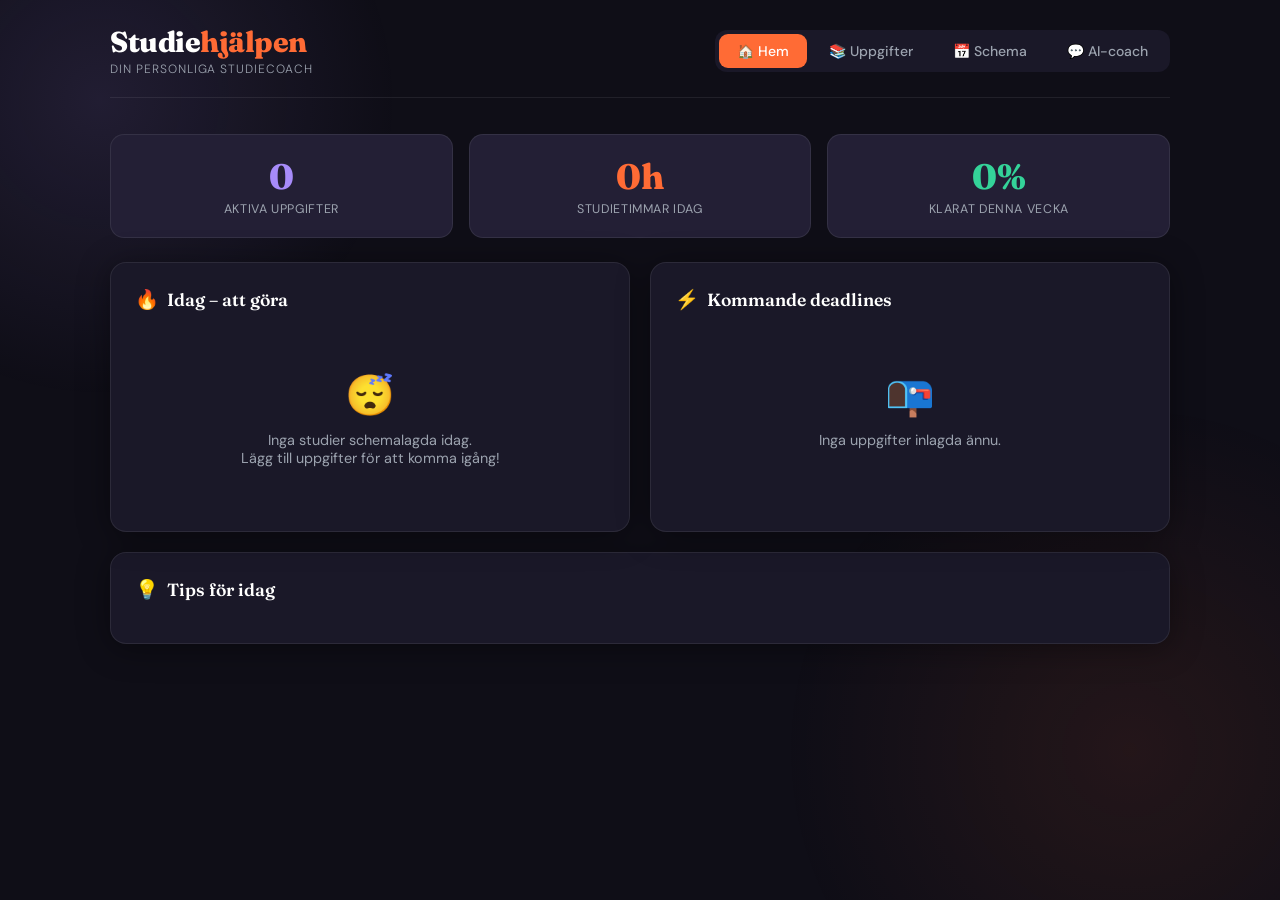
<file: index.html>
<!DOCTYPE html>
<html lang="sv">
<head>
<meta charset="UTF-8">
<meta name="viewport" content="width=device-width, initial-scale=1.0">
<title>Studiehjälpen</title>
<link href="https://fonts.googleapis.com/css2?family=Fraunces:ital,opsz,wght@0,9..144,300;0,9..144,600;0,9..144,800;1,9..144,400&family=DM+Sans:wght@300;400;500;600&display=swap" rel="stylesheet">
<style>
  :root {
    --bg: #0f0e17;
    --surface: #1a1828;
    --surface2: #231f35;
    --accent: #ff6b35;
    --accent2: #a78bfa;
    --accent3: #34d399;
    --text: #fffffe;
    --muted: #9ca3af;
    --border: rgba(255,255,255,0.08);
    --card-shadow: 0 4px 32px rgba(0,0,0,0.4);
  }

  * { margin: 0; padding: 0; box-sizing: border-box; }

  body {
    font-family: 'DM Sans', sans-serif;
    background: var(--bg);
    color: var(--text);
    min-height: 100vh;
    overflow-x: hidden;
  }

  /* ── Background blobs ── */
  body::before {
    content: '';
    position: fixed;
    top: -200px; left: -200px;
    width: 600px; height: 600px;
    background: radial-gradient(circle, rgba(167,139,250,0.12) 0%, transparent 70%);
    pointer-events: none; z-index: 0;
  }
  body::after {
    content: '';
    position: fixed;
    bottom: -200px; right: -200px;
    width: 700px; height: 700px;
    background: radial-gradient(circle, rgba(255,107,53,0.09) 0%, transparent 70%);
    pointer-events: none; z-index: 0;
  }

  /* ── Layout ── */
  .app { position: relative; z-index: 1; max-width: 1100px; margin: 0 auto; padding: 24px 20px; }

  /* ── Header ── */
  header {
    display: flex; align-items: center; justify-content: space-between;
    margin-bottom: 36px;
    padding-bottom: 20px;
    border-bottom: 1px solid var(--border);
  }
  .logo {
    font-family: 'Fraunces', serif;
    font-size: 1.8rem;
    font-weight: 800;
    letter-spacing: -0.5px;
  }
  .logo span { color: var(--accent); }
  .logo-sub { font-size: 0.75rem; font-weight: 300; color: var(--muted); letter-spacing: 0.08em; text-transform: uppercase; margin-top: 2px; }

  /* ── Tabs ── */
  .tabs { display: flex; gap: 4px; background: var(--surface); padding: 4px; border-radius: 12px; }
  .tab {
    padding: 8px 18px; border-radius: 9px; border: none;
    font-family: 'DM Sans', sans-serif; font-size: 0.875rem; font-weight: 500;
    cursor: pointer; transition: all 0.2s; color: var(--muted); background: transparent;
  }
  .tab.active { background: var(--accent); color: #fff; }
  .tab:not(.active):hover { color: var(--text); background: var(--surface2); }

  /* ── Panels ── */
  .panel { display: none; animation: fadeIn 0.3s ease; }
  .panel.active { display: block; }
  @keyframes fadeIn { from { opacity: 0; transform: translateY(8px); } to { opacity: 1; transform: translateY(0); } }

  /* ── Cards ── */
  .card {
    background: var(--surface);
    border: 1px solid var(--border);
    border-radius: 16px;
    padding: 24px;
    box-shadow: var(--card-shadow);
  }
  .card-title {
    font-family: 'Fraunces', serif;
    font-size: 1.1rem; font-weight: 600;
    margin-bottom: 18px;
    display: flex; align-items: center; gap: 8px;
  }
  .card-title .icon { font-size: 1.2rem; }

  /* ── Grid ── */
  .grid2 { display: grid; grid-template-columns: 1fr 1fr; gap: 20px; }
  .grid3 { display: grid; grid-template-columns: 1fr 1fr 1fr; gap: 16px; }
  @media(max-width:680px) { .grid2, .grid3 { grid-template-columns: 1fr; } }

  /* ── Form controls ── */
  .form-group { margin-bottom: 14px; }
  label { display: block; font-size: 0.8rem; font-weight: 500; color: var(--muted); margin-bottom: 5px; letter-spacing: 0.04em; text-transform: uppercase; }
  input, select, textarea {
    width: 100%; padding: 10px 14px;
    background: var(--surface2); border: 1px solid var(--border);
    border-radius: 10px; color: var(--text);
    font-family: 'DM Sans', sans-serif; font-size: 0.9rem;
    outline: none; transition: border-color 0.2s;
  }
  input:focus, select:focus, textarea:focus { border-color: var(--accent2); }
  select option { background: var(--surface2); }

  .btn {
    display: inline-flex; align-items: center; justify-content: center; gap: 8px;
    padding: 10px 20px; border-radius: 10px; border: none;
    font-family: 'DM Sans', sans-serif; font-size: 0.9rem; font-weight: 600;
    cursor: pointer; transition: all 0.2s; white-space: nowrap;
  }
  .btn-primary { background: var(--accent); color: #fff; }
  .btn-primary:hover { background: #e85a2a; transform: translateY(-1px); }
  .btn-secondary { background: var(--surface2); color: var(--text); border: 1px solid var(--border); }
  .btn-secondary:hover { border-color: var(--accent2); color: var(--accent2); }
  .btn-ghost { background: transparent; color: var(--muted); padding: 6px 10px; font-size: 0.8rem; }
  .btn-ghost:hover { color: var(--text); }
  .btn-danger { background: rgba(239,68,68,0.15); color: #ef4444; border: 1px solid rgba(239,68,68,0.25); }
  .btn-danger:hover { background: rgba(239,68,68,0.25); }

  /* ── Assignment list ── */
  .assignment-item {
    display: flex; align-items: center; gap: 12px;
    padding: 14px 16px;
    background: var(--surface2); border-radius: 12px;
    border: 1px solid var(--border); margin-bottom: 10px;
    transition: border-color 0.2s;
  }
  .assignment-item:hover { border-color: rgba(255,255,255,0.15); }
  .assign-color { width: 10px; height: 10px; border-radius: 50%; flex-shrink: 0; }
  .assign-info { flex: 1; }
  .assign-name { font-weight: 500; font-size: 0.9rem; }
  .assign-meta { font-size: 0.78rem; color: var(--muted); margin-top: 2px; }
  .assign-badges { display: flex; gap: 6px; margin-top: 5px; flex-wrap: wrap; }
  .badge {
    padding: 2px 9px; border-radius: 20px; font-size: 0.72rem; font-weight: 500;
  }
  .badge-days { background: rgba(167,139,250,0.15); color: var(--accent2); }
  .badge-hours { background: rgba(255,107,53,0.15); color: var(--accent); }
  .badge-done { background: rgba(52,211,153,0.15); color: var(--accent3); }
  .badge-urgent { background: rgba(239,68,68,0.15); color: #f87171; }

  /* ── Progress bar ── */
  .progress-wrap { background: var(--surface2); border-radius: 99px; height: 6px; margin-top: 6px; overflow: hidden; }
  .progress-bar { height: 100%; border-radius: 99px; transition: width 0.5s; }

  /* ── Schedule calendar ── */
  .schedule-grid { display: grid; grid-template-columns: repeat(7, 1fr); gap: 8px; margin-top: 16px; }
  .day-cell {
    background: var(--surface2); border-radius: 10px; padding: 10px 8px;
    border: 1px solid var(--border); min-height: 80px;
  }
  .day-cell.today { border-color: var(--accent2); }
  .day-label { font-size: 0.7rem; font-weight: 600; color: var(--muted); text-transform: uppercase; letter-spacing: 0.05em; margin-bottom: 4px; }
  .day-num { font-size: 1rem; font-weight: 700; margin-bottom: 6px; }
  .day-num.today-num { color: var(--accent); }
  .study-pill {
    font-size: 0.65rem; font-weight: 500; padding: 2px 6px; border-radius: 6px;
    margin-bottom: 3px; cursor: pointer; display: block; truncate: ellipsis;
    white-space: nowrap; overflow: hidden; text-overflow: ellipsis;
  }
  @media(max-width:600px) {
    .schedule-grid { grid-template-columns: repeat(4,1fr); }
  }

  /* ── Stats ── */
  .stat-card {
    background: var(--surface2); border-radius: 14px; padding: 20px;
    border: 1px solid var(--border); text-align: center;
  }
  .stat-num { font-family: 'Fraunces', serif; font-size: 2.2rem; font-weight: 800; }
  .stat-label { font-size: 0.78rem; color: var(--muted); margin-top: 3px; text-transform: uppercase; letter-spacing: 0.05em; }

  /* ── Chatbot ── */
  .chat-container { display: flex; flex-direction: column; height: 480px; }
  .chat-messages { flex: 1; overflow-y: auto; padding: 4px 0; display: flex; flex-direction: column; gap: 12px; }
  .chat-messages::-webkit-scrollbar { width: 4px; }
  .chat-messages::-webkit-scrollbar-track { background: transparent; }
  .chat-messages::-webkit-scrollbar-thumb { background: var(--border); border-radius: 4px; }

  .msg { display: flex; gap: 10px; max-width: 85%; animation: msgIn 0.25s ease; }
  @keyframes msgIn { from { opacity: 0; transform: translateY(6px); } to { opacity: 1; transform: translateY(0); } }
  .msg.user { align-self: flex-end; flex-direction: row-reverse; }
  .msg-avatar {
    width: 30px; height: 30px; border-radius: 50%; flex-shrink: 0;
    display: flex; align-items: center; justify-content: center; font-size: 0.85rem;
  }
  .msg.bot .msg-avatar { background: linear-gradient(135deg, var(--accent2), #7c3aed); }
  .msg.user .msg-avatar { background: linear-gradient(135deg, var(--accent), #dc2626); }
  .msg-bubble {
    padding: 10px 14px; border-radius: 14px; font-size: 0.875rem; line-height: 1.5;
  }
  .msg.bot .msg-bubble { background: var(--surface2); border-radius: 4px 14px 14px 14px; }
  .msg.user .msg-bubble { background: var(--accent); color: #fff; border-radius: 14px 4px 14px 14px; }

  .chat-input-area { display: flex; gap: 8px; padding-top: 14px; border-top: 1px solid var(--border); margin-top: 12px; }
  .chat-input {
    flex: 1; padding: 10px 14px; border-radius: 12px;
    background: var(--surface2); border: 1px solid var(--border);
    color: var(--text); font-family: 'DM Sans', sans-serif; font-size: 0.9rem; outline: none;
  }
  .chat-input:focus { border-color: var(--accent2); }

  .typing-indicator { display: flex; gap: 4px; align-items: center; padding: 10px 14px; }
  .typing-indicator span {
    width: 6px; height: 6px; background: var(--muted); border-radius: 50%;
    animation: bounce 1.2s infinite;
  }
  .typing-indicator span:nth-child(2) { animation-delay: 0.2s; }
  .typing-indicator span:nth-child(3) { animation-delay: 0.4s; }
  @keyframes bounce { 0%,80%,100%{ transform: scale(0.7); opacity:.4; } 40%{ transform: scale(1); opacity:1; } }

  /* ── Suggestions chip ── */
  .quick-chips { display: flex; gap: 8px; flex-wrap: wrap; padding: 8px 0; }
  .chip {
    padding: 5px 12px; border-radius: 20px; border: 1px solid var(--border);
    background: var(--surface2); color: var(--muted); font-size: 0.78rem; cursor: pointer;
    transition: all 0.15s;
  }
  .chip:hover { border-color: var(--accent2); color: var(--accent2); }

  /* ── Notifications ── */
  .toast {
    position: fixed; bottom: 24px; right: 24px; z-index: 999;
    background: var(--surface); border: 1px solid var(--border); border-radius: 12px;
    padding: 12px 18px; font-size: 0.875rem; box-shadow: var(--card-shadow);
    transform: translateY(20px); opacity: 0; transition: all 0.3s;
  }
  .toast.show { transform: translateY(0); opacity: 1; }
  .toast.success { border-color: var(--accent3); color: var(--accent3); }
  .toast.error { border-color: #ef4444; color: #ef4444; }

  /* ── Section headers ── */
  .section-header {
    display: flex; align-items: center; justify-content: space-between;
    margin-bottom: 16px;
  }
  .section-title { font-family: 'Fraunces', serif; font-size: 1.3rem; font-weight: 600; }

  .empty-state { text-align: center; padding: 40px 20px; color: var(--muted); }
  .empty-state .empty-icon { font-size: 2.5rem; margin-bottom: 10px; }
  .empty-state p { font-size: 0.9rem; }

  hr { border: none; border-top: 1px solid var(--border); margin: 20px 0; }

  .range-wrap { display: flex; align-items: center; gap: 12px; }
  .range-val { min-width: 40px; text-align: center; font-weight: 600; color: var(--accent); }
  input[type=range] {
    flex: 1; padding: 0; height: 4px; border: none;
    accent-color: var(--accent); cursor: pointer;
  }

  .color-swatches { display: flex; gap: 8px; flex-wrap: wrap; }
  .color-swatch {
    width: 22px; height: 22px; border-radius: 50%; cursor: pointer;
    border: 2px solid transparent; transition: transform 0.15s;
  }
  .color-swatch:hover, .color-swatch.selected { transform: scale(1.2); border-color: #fff; }

  .week-nav { display: flex; align-items: center; gap: 12px; }
  .week-nav button { background: var(--surface2); border: 1px solid var(--border); color: var(--text); border-radius: 8px; padding: 5px 12px; cursor: pointer; font-size: 0.85rem; }
  .week-nav button:hover { border-color: var(--accent2); }

  /* modal */
  .modal-overlay {
    display: none; position: fixed; inset: 0; background: rgba(0,0,0,0.6);
    backdrop-filter: blur(4px); z-index: 200; align-items: center; justify-content: center;
  }
  .modal-overlay.open { display: flex; }
  .modal {
    background: var(--surface); border: 1px solid var(--border); border-radius: 20px;
    padding: 28px; max-width: 500px; width: 90%; box-shadow: 0 20px 60px rgba(0,0,0,0.5);
    animation: fadeIn 0.25s ease;
  }
  .modal-title { font-family: 'Fraunces', serif; font-size: 1.2rem; font-weight: 700; margin-bottom: 20px; }
  .modal-actions { display: flex; gap: 10px; justify-content: flex-end; margin-top: 20px; }

  /* Deadline countdown chip */
  .countdown { font-size: 0.72rem; font-weight: 600; padding: 2px 8px; border-radius: 20px; }
  .countdown.urgent { background: rgba(239,68,68,0.18); color: #f87171; }
  .countdown.soon { background: rgba(251,191,36,0.18); color: #fbbf24; }
  .countdown.ok { background: rgba(52,211,153,0.18); color: var(--accent3); }
</style>
</head>
<body>
<div class="app">

  <!-- HEADER -->
  <header>
    <div>
      <div class="logo">Studie<span>hjälpen</span></div>
      <div class="logo-sub">Din personliga studiecoach</div>
    </div>
    <div class="tabs">
      <button class="tab active" onclick="switchTab('dashboard', this)">🏠 Hem</button>
      <button class="tab" onclick="switchTab('assignments', this)">📚 Uppgifter</button>
      <button class="tab" onclick="switchTab('schedule', this)">📅 Schema</button>
      <button class="tab" onclick="switchTab('chat', this)">💬 AI-coach</button>
    </div>
  </header>

  <!-- ══════════════════════ DASHBOARD ══════════════════════ -->
  <div id="panel-dashboard" class="panel active">

    <div class="grid3" style="margin-bottom:24px">
      <div class="stat-card">
        <div class="stat-num" id="stat-total" style="color:var(--accent2)">0</div>
        <div class="stat-label">Aktiva uppgifter</div>
      </div>
      <div class="stat-card">
        <div class="stat-num" id="stat-today" style="color:var(--accent)">0h</div>
        <div class="stat-label">Studietimmar idag</div>
      </div>
      <div class="stat-card">
        <div class="stat-num" id="stat-done" style="color:var(--accent3)">0%</div>
        <div class="stat-label">Klarat denna vecka</div>
      </div>
    </div>

    <div class="grid2">
      <div class="card">
        <div class="card-title"><span class="icon">🔥</span> Idag – att göra</div>
        <div id="today-list">
          <div class="empty-state"><div class="empty-icon">😴</div><p>Inga studier schemalagda idag.<br>Lägg till uppgifter för att komma igång!</p></div>
        </div>
      </div>
      <div class="card">
        <div class="card-title"><span class="icon">⚡</span> Kommande deadlines</div>
        <div id="upcoming-list">
          <div class="empty-state"><div class="empty-icon">📭</div><p>Inga uppgifter inlagda ännu.</p></div>
        </div>
      </div>
    </div>

    <div class="card" style="margin-top:20px">
      <div class="card-title"><span class="icon">💡</span> Tips för idag</div>
      <div id="daily-tip" style="color:var(--muted);font-size:0.9rem;line-height:1.6"></div>
    </div>
  </div>

  <!-- ══════════════════════ ASSIGNMENTS ══════════════════════ -->
  <div id="panel-assignments" class="panel">
    <div class="section-header">
      <div class="section-title">Mina uppgifter</div>
      <button class="btn btn-primary" onclick="openAddModal()">+ Lägg till uppgift</button>
    </div>

    <div id="assignment-list">
      <div class="empty-state"><div class="empty-icon">📚</div><p>Inga uppgifter ännu. Lägg till din första!</p></div>
    </div>
  </div>

  <!-- ══════════════════════ SCHEDULE ══════════════════════ -->
  <div id="panel-schedule" class="panel">
    <div class="card">
      <div class="section-header">
        <div class="section-title">Studieschema</div>
        <div class="week-nav">
          <button onclick="changeWeek(-1)">← Föreg.</button>
          <span id="week-label" style="font-size:0.85rem;color:var(--muted)"></span>
          <button onclick="changeWeek(1)">Nästa →</button>
        </div>
      </div>
      <div class="schedule-grid" id="schedule-grid"></div>
    </div>

    <div class="card" style="margin-top:20px">
      <div class="card-title"><span class="icon">🎛</span> Schemaläggningsinställningar</div>
      <div class="grid2">
        <div class="form-group">
          <label>Max studietimmar per dag</label>
          <div class="range-wrap">
            <input type="range" min="1" max="10" value="4" id="maxHoursPerDay" oninput="document.getElementById('maxHoursVal').textContent=this.value+'h';regenerateSchedule()">
            <div class="range-val" id="maxHoursVal">4h</div>
          </div>
        </div>
        <div class="form-group">
          <label>Studiedagar (välj flera)</label>
          <div id="study-days-check" style="display:flex;gap:6px;flex-wrap:wrap;margin-top:6px"></div>
        </div>
      </div>
    </div>
  </div>

  <!-- ══════════════════════ CHAT ══════════════════════ -->
  <div id="panel-chat" class="panel">
    <div class="card">
      <div class="card-title"><span class="icon">🤖</span> AI-studiecoach</div>
      <div class="chat-container">
        <div class="chat-messages" id="chat-messages"></div>
        <div class="quick-chips" id="quick-chips">
          <div class="chip" onclick="sendChip(this)">Hur ska jag prioritera?</div>
          <div class="chip" onclick="sendChip(this)">Ge mig ett studietips</div>
          <div class="chip" onclick="sendChip(this)">Motivera mig!</div>
          <div class="chip" onclick="sendChip(this)">Visa mina uppgifter</div>
          <div class="chip" onclick="sendChip(this)">Hjälp mot prokrastinering</div>
        </div>
        <div class="chat-input-area">
          <input class="chat-input" id="chat-input" placeholder="Skriv ett meddelande..." onkeydown="if(event.key==='Enter')sendMessage()">
          <button class="btn btn-primary" onclick="sendMessage()">Skicka</button>
        </div>
      </div>
    </div>
  </div>

</div>

<!-- ══════════════════════ ADD ASSIGNMENT MODAL ══════════════════════ -->
<div class="modal-overlay" id="add-modal">
  <div class="modal">
    <div class="modal-title">✏️ Lägg till uppgift</div>

    <div class="form-group">
      <label>Uppgiftens namn</label>
      <input type="text" id="a-name" placeholder="T.ex. Matte kapitel 5, Engelska uppsats...">
    </div>
    <div class="form-group">
      <label>Ämne</label>
      <input type="text" id="a-subject" placeholder="T.ex. Matematik, Historia...">
    </div>
    <div class="grid2">
      <div class="form-group">
        <label>Deadline</label>
        <input type="date" id="a-deadline">
      </div>
      <div class="form-group">
        <label>Prioritet</label>
        <select id="a-priority">
          <option value="high">🔴 Hög</option>
          <option value="medium" selected>🟡 Medel</option>
          <option value="low">🟢 Låg</option>
        </select>
      </div>
    </div>
    <div class="grid2">
      <div class="form-group">
        <label>Studiedagar (totalt)</label>
        <div class="range-wrap">
          <input type="range" min="1" max="30" value="5" id="a-days" oninput="document.getElementById('a-days-val').textContent=this.value">
          <div class="range-val" id="a-days-val">5</div>
        </div>
      </div>
      <div class="form-group">
        <label>Timmar per studiedag</label>
        <div class="range-wrap">
          <input type="range" min="0.5" max="8" step="0.5" value="2" id="a-hours" oninput="document.getElementById('a-hours-val').textContent=this.value+'h'">
          <div class="range-val" id="a-hours-val">2h</div>
        </div>
      </div>
    </div>
    <div class="form-group">
      <label>Färg</label>
      <div class="color-swatches" id="color-swatches"></div>
    </div>
    <div class="form-group">
      <label>Anteckningar (valfritt)</label>
      <textarea id="a-notes" rows="2" placeholder="Kapitel att läsa, tips..."></textarea>
    </div>

    <div class="modal-actions">
      <button class="btn btn-secondary" onclick="closeModal()">Avbryt</button>
      <button class="btn btn-primary" onclick="saveAssignment()">Spara uppgift ✓</button>
    </div>
  </div>
</div>

<!-- TOAST -->
<div class="toast" id="toast"></div>

<script>
// ═══════════════════════════════════════════════
//  STATE
// ═══════════════════════════════════════════════
let assignments = JSON.parse(localStorage.getItem('sh_assignments') || '[]');
let studyDays = JSON.parse(localStorage.getItem('sh_studydays') || '[1,2,3,4,5]'); // Mon-Fri
let selectedColor = '#a78bfa';
let editingId = null;
let weekOffset = 0;
const chatHistory = [];

const COLORS = ['#a78bfa','#ff6b35','#34d399','#60a5fa','#f472b6','#fbbf24','#fb7185','#4ade80','#38bdf8','#c084fc'];
const SWEDISH_DAYS = ['Mån','Tis','Ons','Tor','Fre','Lör','Sön'];
const TIPS = [
  "🍅 Prova Pomodoro-tekniken: 25 min fokus, 5 min paus. Upprepa 4 gånger.",
  "🧠 Lär dig aktivt – testa att förklara ämnet för dig själv högt.",
  "📵 Stäng av notifikationer. Varje avbrott tar ~23 min att återhämta sig från.",
  "💧 Drick vatten! Hjärnan fungerar bäst när den är hydrerad.",
  "🌅 Börja med den svåraste uppgiften tidigt – du har mest mental energi då.",
  "📝 Skriv ner ditt mål för studiepasset innan du börjar.",
  "🎵 Lo-fi musik eller vit brus kan hjälpa dig att fokusera.",
  "🛑 Ta en riktig paus – gå ut, rör på dig. Det boostar kreativiteten.",
  "🔁 Spaced repetition: repetera material med ökande intervall för bättre minne.",
  "🏆 Belöna dig själv efter en avklarad studiesession!",
];

// ═══════════════════════════════════════════════
//  INIT
// ═══════════════════════════════════════════════
function init() {
  buildColorSwatches();
  buildStudyDaysCheckboxes();
  renderAll();
  setTodayTip();
  buildWelcomeChat();
  setDefaultDate();
}

function setDefaultDate() {
  const tomorrow = new Date(); tomorrow.setDate(tomorrow.getDate()+7);
  document.getElementById('a-deadline').value = tomorrow.toISOString().split('T')[0];
}

function buildColorSwatches() {
  const el = document.getElementById('color-swatches');
  el.innerHTML = COLORS.map(c =>
    `<div class="color-swatch ${c===selectedColor?'selected':''}" style="background:${c}" onclick="selectColor('${c}',this)"></div>`
  ).join('');
}

function selectColor(c, el) {
  selectedColor = c;
  document.querySelectorAll('.color-swatch').forEach(s => s.classList.remove('selected'));
  el.classList.add('selected');
}

function buildStudyDaysCheckboxes() {
  const el = document.getElementById('study-days-check');
  el.innerHTML = SWEDISH_DAYS.map((d,i) => `
    <label style="display:flex;align-items:center;gap:4px;cursor:pointer;font-size:0.82rem;color:${studyDays.includes(i+1)?'var(--text)':'var(--muted)'}">
      <input type="checkbox" ${studyDays.includes(i+1)?'checked':''} 
        onchange="toggleStudyDay(${i+1},this)" style="width:auto;accent-color:var(--accent)"> ${d}
    </label>
  `).join('');
}

function toggleStudyDay(day, cb) {
  if(cb.checked) { if(!studyDays.includes(day)) studyDays.push(day); }
  else { studyDays = studyDays.filter(d=>d!==day); }
  studyDays.sort();
  localStorage.setItem('sh_studydays', JSON.stringify(studyDays));
  regenerateSchedule();
}

function setTodayTip() {
  document.getElementById('daily-tip').textContent = TIPS[new Date().getDay() % TIPS.length];
}

// ═══════════════════════════════════════════════
//  TABS
// ═══════════════════════════════════════════════
function switchTab(tab, btn) {
  document.querySelectorAll('.panel').forEach(p => p.classList.remove('active'));
  document.querySelectorAll('.tab').forEach(t => t.classList.remove('active'));
  document.getElementById('panel-'+tab).classList.add('active');
  if(btn) btn.classList.add('active');
  if(tab==='schedule') renderSchedule();
  if(tab==='dashboard') renderDashboard();
}

// ═══════════════════════════════════════════════
//  MODAL
// ═══════════════════════════════════════════════
function openAddModal(id=null) {
  editingId = id;
  const modal = document.getElementById('add-modal');
  if(id) {
    const a = assignments.find(x=>x.id===id);
    if(a) {
      document.getElementById('a-name').value = a.name;
      document.getElementById('a-subject').value = a.subject;
      document.getElementById('a-deadline').value = a.deadline;
      document.getElementById('a-priority').value = a.priority;
      document.getElementById('a-days').value = a.studyDays;
      document.getElementById('a-days-val').textContent = a.studyDays;
      document.getElementById('a-hours').value = a.hoursPerDay;
      document.getElementById('a-hours-val').textContent = a.hoursPerDay+'h';
      document.getElementById('a-notes').value = a.notes||'';
      selectedColor = a.color;
      buildColorSwatches();
    }
  } else {
    document.getElementById('a-name').value='';
    document.getElementById('a-subject').value='';
    document.getElementById('a-days').value=5;
    document.getElementById('a-days-val').textContent='5';
    document.getElementById('a-hours').value=2;
    document.getElementById('a-hours-val').textContent='2h';
    document.getElementById('a-notes').value='';
    document.getElementById('a-priority').value='medium';
    setDefaultDate();
  }
  modal.classList.add('open');
}

function closeModal() { document.getElementById('add-modal').classList.remove('open'); editingId=null; }

function saveAssignment() {
  const name = document.getElementById('a-name').value.trim();
  const deadline = document.getElementById('a-deadline').value;
  if(!name) { showToast('Ange ett namn för uppgiften','error'); return; }
  if(!deadline) { showToast('Välj en deadline','error'); return; }

  const a = {
    id: editingId || Date.now().toString(),
    name,
    subject: document.getElementById('a-subject').value.trim(),
    deadline,
    priority: document.getElementById('a-priority').value,
    studyDays: parseInt(document.getElementById('a-days').value),
    hoursPerDay: parseFloat(document.getElementById('a-hours').value),
    notes: document.getElementById('a-notes').value.trim(),
    color: selectedColor,
    completedDays: editingId ? (assignments.find(x=>x.id===editingId)?.completedDays||0) : 0,
    createdAt: editingId ? (assignments.find(x=>x.id===editingId)?.createdAt) : new Date().toISOString()
  };

  if(editingId) assignments = assignments.map(x=>x.id===editingId?a:x);
  else assignments.push(a);

  save();
  closeModal();
  renderAll();
  showToast(editingId?'Uppgift uppdaterad ✓':'Uppgift tillagd ✓','success');
}

function deleteAssignment(id) {
  if(!confirm('Radera uppgiften?')) return;
  assignments = assignments.filter(a=>a.id!==id);
  save();
  renderAll();
  showToast('Uppgift borttagen','');
}

function markDayComplete(id) {
  const a = assignments.find(x=>x.id===id);
  if(a && a.completedDays < a.studyDays) { a.completedDays++; save(); renderAll(); showToast('+1 studiedag! 🎉','success'); }
}

// ═══════════════════════════════════════════════
//  RENDER ASSIGNMENTS
// ═══════════════════════════════════════════════
function renderAll() {
  renderAssignments();
  renderDashboard();
}

function renderAssignments() {
  const el = document.getElementById('assignment-list');
  if(!assignments.length) {
    el.innerHTML = '<div class="empty-state"><div class="empty-icon">📚</div><p>Inga uppgifter ännu. Klicka "Lägg till uppgift"!</p></div>';
    return;
  }
  const sorted = [...assignments].sort((a,b)=>new Date(a.deadline)-new Date(b.deadline));
  el.innerHTML = sorted.map(a => {
    const daysLeft = daysUntil(a.deadline);
    const progress = Math.round((a.completedDays/a.studyDays)*100);
    const cdClass = daysLeft<=2?'urgent':daysLeft<=7?'soon':'ok';
    const cdText = daysLeft<0?'Försenad!':daysLeft===0?'Idag!':daysLeft===1?'Imorgon':`${daysLeft} dagar kvar`;
    return `
    <div class="assignment-item">
      <div class="assign-color" style="background:${a.color}"></div>
      <div class="assign-info">
        <div style="display:flex;align-items:center;gap:8px;flex-wrap:wrap">
          <span class="assign-name">${a.name}</span>
          ${a.subject?`<span style="font-size:0.75rem;color:var(--muted)">${a.subject}</span>`:''}
          <span class="countdown ${cdClass}">${cdText}</span>
        </div>
        <div class="assign-meta">📅 Deadline: ${formatDate(a.deadline)}</div>
        <div class="assign-badges">
          <span class="badge badge-days">📆 ${a.studyDays} studiedagar</span>
          <span class="badge badge-hours">⏱ ${a.hoursPerDay}h/dag</span>
          <span class="badge ${progress>=100?'badge-done':'badge-hours'}">${progress}% klart</span>
          ${a.priority==='high'?'<span class="badge badge-urgent">🔴 Hög prio</span>':''}
        </div>
        <div class="progress-wrap" style="margin-top:6px">
          <div class="progress-bar" style="width:${progress}%;background:${a.color}"></div>
        </div>
      </div>
      <div style="display:flex;flex-direction:column;gap:6px;align-items:flex-end">
        <button class="btn btn-secondary" style="font-size:0.75rem;padding:5px 10px" onclick="markDayComplete('${a.id}')">✓ Dag klar</button>
        <button class="btn btn-ghost" onclick="openAddModal('${a.id}')">✏️</button>
        <button class="btn btn-danger" style="font-size:0.75rem;padding:4px 8px" onclick="deleteAssignment('${a.id}')">🗑</button>
      </div>
    </div>`;
  }).join('');
}

function renderDashboard() {
  // Stats
  const active = assignments.filter(a=>a.completedDays<a.studyDays);
  document.getElementById('stat-total').textContent = active.length;

  // Today study hours
  const todaySchedule = getTodaySchedule();
  const todayHours = todaySchedule.reduce((s,x)=>s+x.hours,0);
  document.getElementById('stat-today').textContent = todayHours>0?todayHours+'h':'0h';

  // % done this week
  if(assignments.length===0) { document.getElementById('stat-done').textContent='0%'; }
  else {
    const totalDays = assignments.reduce((s,a)=>s+a.studyDays,0);
    const doneDays = assignments.reduce((s,a)=>s+a.completedDays,0);
    document.getElementById('stat-done').textContent = totalDays>0?Math.round((doneDays/totalDays)*100)+'%':'0%';
  }

  // Today list
  const todayEl = document.getElementById('today-list');
  if(!todaySchedule.length) {
    todayEl.innerHTML = '<div class="empty-state"><div class="empty-icon">😴</div><p>Inga studier schemalagda idag.<br>Lägg till uppgifter för att komma igång!</p></div>';
  } else {
    todayEl.innerHTML = todaySchedule.map(item=>`
      <div class="assignment-item">
        <div class="assign-color" style="background:${item.color}"></div>
        <div class="assign-info">
          <div class="assign-name">${item.name}</div>
          <div class="assign-meta">⏱ ${item.hours}h att studera idag</div>
        </div>
        <button class="btn btn-primary" style="font-size:0.78rem;padding:6px 12px" onclick="markDayComplete('${item.id}')">✓ Klar</button>
      </div>`).join('');
  }

  // Upcoming deadlines
  const upcoming = [...assignments]
    .filter(a=>a.completedDays<a.studyDays)
    .sort((a,b)=>new Date(a.deadline)-new Date(b.deadline))
    .slice(0,5);
  const upEl = document.getElementById('upcoming-list');
  if(!upcoming.length) {
    upEl.innerHTML = '<div class="empty-state"><div class="empty-icon">📭</div><p>Inga uppgifter inlagda ännu.</p></div>';
  } else {
    upEl.innerHTML = upcoming.map(a=>{
      const d = daysUntil(a.deadline);
      const cls = d<=2?'urgent':d<=7?'soon':'ok';
      const txt = d<0?'Försenad!':d===0?'Idag!':d===1?'Imorgon':`${d} dagar`;
      return `<div class="assignment-item">
        <div class="assign-color" style="background:${a.color}"></div>
        <div class="assign-info">
          <div class="assign-name">${a.name}</div>
          <div class="assign-meta">${a.subject||'Inget ämne'} · ${formatDate(a.deadline)}</div>
        </div>
        <span class="countdown ${cls}">${txt}</span>
      </div>`;
    }).join('');
  }
}

// ═══════════════════════════════════════════════
//  SCHEDULE
// ═══════════════════════════════════════════════
function renderSchedule() {
  const grid = document.getElementById('schedule-grid');
  const today = new Date();
  const startOfWeek = new Date(today);
  const dayOfWeek = (today.getDay()+6)%7; // Mon=0
  startOfWeek.setDate(today.getDate() - dayOfWeek + weekOffset*7);

  const label = `Vecka ${getWeekNum(startOfWeek)} · ${startOfWeek.toLocaleDateString('sv-SE',{month:'short',day:'numeric'})} – `;
  const endOfWeek = new Date(startOfWeek); endOfWeek.setDate(startOfWeek.getDate()+6);
  document.getElementById('week-label').textContent = label + endOfWeek.toLocaleDateString('sv-SE',{month:'short',day:'numeric'});

  const schedule = generateFullSchedule();
  const todayStr = today.toISOString().split('T')[0];
  grid.innerHTML = '';

  for(let i=0;i<7;i++) {
    const d = new Date(startOfWeek); d.setDate(startOfWeek.getDate()+i);
    const dStr = d.toISOString().split('T')[0];
    const isToday = dStr===todayStr;
    const dayItems = schedule[dStr]||[];

    const cell = document.createElement('div');
    cell.className = 'day-cell' + (isToday?' today':'');
    cell.innerHTML = `
      <div class="day-label">${SWEDISH_DAYS[i]}</div>
      <div class="day-num ${isToday?'today-num':''}">${d.getDate()}</div>
      ${dayItems.map(item=>`
        <div class="study-pill" style="background:${item.color}22;color:${item.color}" title="${item.name}: ${item.hours}h">
          ${item.hours}h ${item.name.length>8?item.name.substring(0,8)+'…':item.name}
        </div>`).join('')}
      ${dayItems.length===0?'<div style="font-size:0.65rem;color:var(--border);margin-top:4px">—</div>':''}
    `;
    grid.appendChild(cell);
  }
}

function generateFullSchedule() {
  const schedule = {};
  const today = new Date(); today.setHours(0,0,0,0);
  const maxH = parseInt(document.getElementById('maxHoursPerDay').value)||4;

  assignments.forEach(a => {
    if(a.completedDays>=a.studyDays) return;
    const deadline = new Date(a.deadline); deadline.setHours(23,59,0,0);
    let daysAssigned = 0;
    const remaining = a.studyDays - a.completedDays;

    // Walk from today to deadline, assign study days
    const cursor = new Date(today);
    while(daysAssigned < remaining && cursor <= deadline) {
      const dow = (cursor.getDay()+6)%7+1; // 1=Mon
      if(studyDays.includes(dow)) {
        const dStr = cursor.toISOString().split('T')[0];
        if(!schedule[dStr]) schedule[dStr]=[];
        // check we don't exceed max hours
        const totalH = schedule[dStr].reduce((s,x)=>s+x.hours,0);
        if(totalH+a.hoursPerDay <= maxH) {
          schedule[dStr].push({id:a.id, name:a.name, hours:a.hoursPerDay, color:a.color});
          daysAssigned++;
        }
      }
      cursor.setDate(cursor.getDate()+1);
    }
  });
  return schedule;
}

function getTodaySchedule() {
  const schedule = generateFullSchedule();
  const todayStr = new Date().toISOString().split('T')[0];
  return schedule[todayStr]||[];
}

function regenerateSchedule() {
  renderSchedule();
  renderDashboard();
}

function changeWeek(dir) {
  weekOffset += dir;
  renderSchedule();
}

function getWeekNum(d) {
  const date = new Date(Date.UTC(d.getFullYear(),d.getMonth(),d.getDate()));
  const dayNum = date.getUTCDay()||7;
  date.setUTCDate(date.getUTCDate()+4-dayNum);
  const yearStart = new Date(Date.UTC(date.getUTCFullYear(),0,1));
  return Math.ceil((((date-yearStart)/86400000)+1)/7);
}

// ═══════════════════════════════════════════════
//  CHAT
// ═══════════════════════════════════════════════
function buildWelcomeChat() {
  const now = new Date().getHours();
  const greeting = now<12?'God morgon':'now<17?Hej':'God kväll';
  addBotMessage(`${greeting}! 👋 Jag är din AI-studiecoach. Jag kan hjälpa dig med:\n\n• 📋 Att prioritera dina uppgifter\n• 🎯 Studiestrategier och tips\n• 💪 Motivation när det känns tungt\n• 📅 Analysera ditt studieschema\n\nVad kan jag hjälpa dig med idag?`);
}

function addBotMessage(text) {
  const el = document.getElementById('chat-messages');
  const div = document.createElement('div');
  div.className = 'msg bot';
  div.innerHTML = `<div class="msg-avatar">🤖</div><div class="msg-bubble">${text.replace(/\n/g,'<br>')}</div>`;
  el.appendChild(div);
  el.scrollTop = el.scrollHeight;
  chatHistory.push({role:'assistant', content:text});
}

function addUserMessage(text) {
  const el = document.getElementById('chat-messages');
  const div = document.createElement('div');
  div.className = 'msg user';
  div.innerHTML = `<div class="msg-avatar">👤</div><div class="msg-bubble">${text}</div>`;
  el.appendChild(div);
  el.scrollTop = el.scrollHeight;
}

function showTyping() {
  const el = document.getElementById('chat-messages');
  const div = document.createElement('div');
  div.className = 'msg bot'; div.id='typing-msg';
  div.innerHTML = `<div class="msg-avatar">🤖</div><div class="msg-bubble"><div class="typing-indicator"><span></span><span></span><span></span></div></div>`;
  el.appendChild(div);
  el.scrollTop = el.scrollHeight;
}

function hideTyping() {
  const t = document.getElementById('typing-msg');
  if(t) t.remove();
}

function sendChip(el) {
  const text = el.textContent;
  sendMessage(text);
}

async function sendMessage(text) {
  const input = document.getElementById('chat-input');
  const msg = text || input.value.trim();
  if(!msg) return;
  input.value='';

  addUserMessage(msg);
  chatHistory.push({role:'user', content:msg});
  showTyping();

  // Build context about assignments
  const assignCtx = assignments.length ? 
    `\n\nAnvändarens uppgifter:\n` + assignments.map(a=>{
      const d=daysUntil(a.deadline);
      const prog=Math.round((a.completedDays/a.studyDays)*100);
      return `- ${a.name}${a.subject?' ('+a.subject+')':''}: deadline om ${d} dagar, ${a.studyDays} studiedagar, ${a.hoursPerDay}h/dag, ${prog}% klart, prio: ${a.priority==='high'?'hög':a.priority==='medium'?'medel':'låg'}`;
    }).join('\n') : '\n\nAnvändaren har inga uppgifter inlagda ännu.';

  const systemPrompt = `Du är Studiehjälpen, en vänlig och motiverande AI-studiecoach för svenska studenter. Svara alltid på svenska. Var uppmuntrande, konkret och hjälpsam. Håll svaren relativt korta och lättlästa (max 4-5 meningar om inget annat behövs). Använd emojis sparsamt. Du hjälper till med studieplanering, prioritering, studietekniker och motivation. Om användaren frågar om sina uppgifter, analysera dem och ge konkreta råd.${assignCtx}`;

  try {
    const messages = chatHistory.slice(-10); // keep last 10 for context
    const response = await fetch('https://api.anthropic.com/v1/messages', {
      method:'POST',
      headers:{'Content-Type':'application/json'},
      body: JSON.stringify({
        model:'claude-sonnet-4-20250514',
        max_tokens:1000,
        system: systemPrompt,
        messages: messages
      })
    });
    const data = await response.json();
    hideTyping();
    const reply = data.content?.[0]?.text || 'Förlåt, något gick fel. Försök igen!';
    addBotMessage(reply);
  } catch(e) {
    hideTyping();
    // Fallback local responses
    addBotMessage(getLocalResponse(msg));
  }
}

function getLocalResponse(msg) {
  const m = msg.toLowerCase();
  if(m.includes('prioriter')) return getPriorityAdvice();
  if(m.includes('motiver') || m.includes('orkar inte') || m.includes('trött')) return getMotivation();
  if(m.includes('tips') || m.includes('teknik') || m.includes('studera')) return getStudyTip();
  if(m.includes('uppgift') || m.includes('schema')) return getAssignmentSummary();
  if(m.includes('prokrastin') || m.includes('skjuter upp')) return getProcrastinationTip();
  return "Jag förstår! Berätta mer om vad du vill ha hjälp med så kan jag ge dig bättre råd. 😊";
}

function getPriorityAdvice() {
  if(!assignments.length) return "Du har inga uppgifter inlagda ännu! Gå till 📚 Uppgifter och lägg till dina första uppgifter, så hjälper jag dig prioritera.";
  const sorted = [...assignments].sort((a,b)=>new Date(a.deadline)-new Date(b.deadline));
  const top = sorted[0];
  return `Fokusera på **${top.name}** först! Den har deadline ${formatDate(top.deadline)} (om ${daysUntil(top.deadline)} dagar). Börja med det viktigaste varje dag – det ger dig mest ro. 🎯`;
}

function getMotivation() {
  const msgs = [
    "Du klarar det! 💪 Varje studiepass, hur kort det än är, tar dig ett steg närmare målet. Börja med bara 10 minuter – ofta fortsätter man längre.",
    "Tänk på hur bra det känns när allt är inlämnat! 🏆 Du har redan tagit det svåraste steget – att starta. Fortsätt!",
    "Prokrastinering är normalt, men framtids-du tackar nuvarande-dig för varje inlärningsminut! ⭐",
  ];
  return msgs[Math.floor(Math.random()*msgs.length)];
}

function getStudyTip() {
  return TIPS[Math.floor(Math.random()*TIPS.length)] + "\n\nVill du ha fler tips?";
}

function getAssignmentSummary() {
  if(!assignments.length) return "Du har inga uppgifter inlagda ännu. Gå till 📚 Uppgifter och börja lägga in dem!";
  const active = assignments.filter(a=>a.completedDays<a.studyDays);
  return `Du har ${active.length} aktiva uppgifter. Den närmaste deadlinen är ${active.sort((a,b)=>new Date(a.deadline)-new Date(b.deadline))[0]?.name}. Gå till 📅 Schema för att se hela din studieplan!`;
}

function getProcrastinationTip() {
  return "Mot prokrastinering: Stäng alla sociala medier (använd t.ex. appen 'Cold Turkey' eller 'Forest' 📵), sätt en timer på 15 min och lova dig själv att bara jobba den korta stunden. Ofta hittar man flödet och fortsätter!";
}

// ═══════════════════════════════════════════════
//  HELPERS
// ═══════════════════════════════════════════════
function daysUntil(dateStr) {
  const today = new Date(); today.setHours(0,0,0,0);
  const deadline = new Date(dateStr); deadline.setHours(0,0,0,0);
  return Math.round((deadline-today)/(1000*60*60*24));
}

function formatDate(dateStr) {
  return new Date(dateStr).toLocaleDateString('sv-SE',{weekday:'short',month:'short',day:'numeric'});
}

function save() {
  localStorage.setItem('sh_assignments', JSON.stringify(assignments));
}

function showToast(msg, type='') {
  const t = document.getElementById('toast');
  t.textContent = msg;
  t.className = 'toast show' + (type?' '+type:'');
  setTimeout(()=>{ t.className='toast'; },3000);
}

// Close modal on overlay click
document.getElementById('add-modal').addEventListener('click', function(e) {
  if(e.target===this) closeModal();
});

// ═══════════════════════════════════════════════
//  BOOT
// ═══════════════════════════════════════════════
init();
</script>
</body>
</html>
</file>
